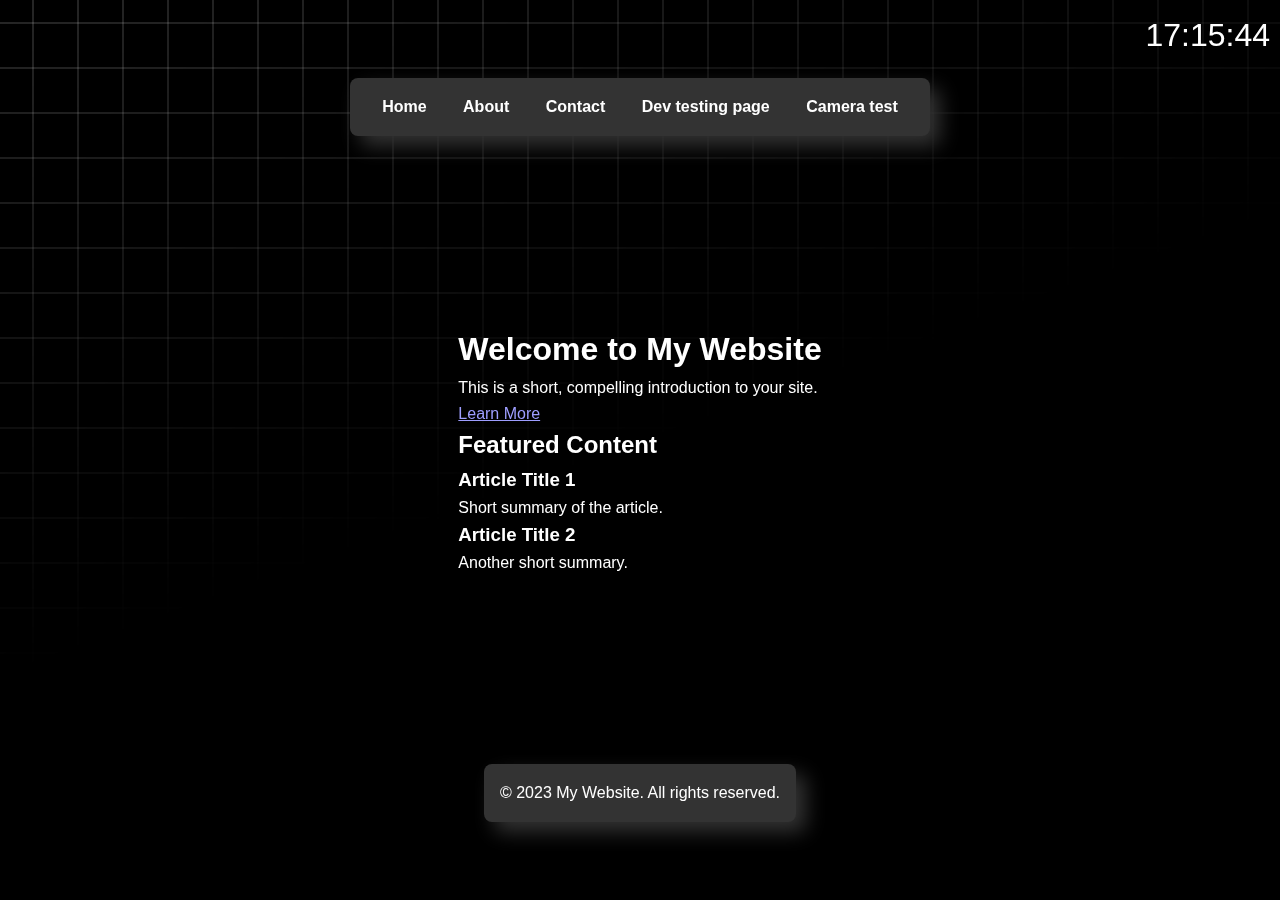
<file: index.html>
<!DOCTYPE html>
<html lang="en">

<head>
    <meta charset="UTF-8">
    <meta name="viewport" content="width=device-width, initial-scale=1.0">
    <title>My Awesome Website</title>
    <link rel="icon" href="./favicon.ico" type="image/x-icon">
    <link rel="stylesheet" href="./css/styles.css">
</head>

<body>
    <!-- Demo how a web component works -->
    <digital-clock></digital-clock>

    <!-- Header section of web page -->
    <header>
        <nav>
            <ul>
                <li><a href="./index.html">Home</a></li>
                <li><a href="./about.html">About</a></li>
                <li><a href="./contact.html">Contact</a></li>
                <li><a href="./test.html">Dev testing page</a></li>
                <li><a href="./camera-test.html">Camera test</a></li>
            </ul>
        </nav>
    </header>

    <!-- Main (middle) section of web page -->
    <main>
        <section>
            <h1>Welcome to My Website</h1>
            <p>This is a short, compelling introduction to your site.</p>
            <a href="./about.html">Learn More</a>
        </section>

        <section id="featured-content">
            <h2>Featured Content</h2>
            <article>
                <h3>Article Title 1</h3>
                <p>Short summary of the article.</p>
            </article>
            <article>
                <h3>Article Title 2</h3>
                <p>Another short summary.</p>
            </article>
        </section>

    </main>

    <!-- Footer section of web page -->
    <footer>
        <p>&copy; 2023 My Website. All rights reserved.</p>
    </footer>

    <script src="./js/script.js"></script>
</body>

</html>
</file>
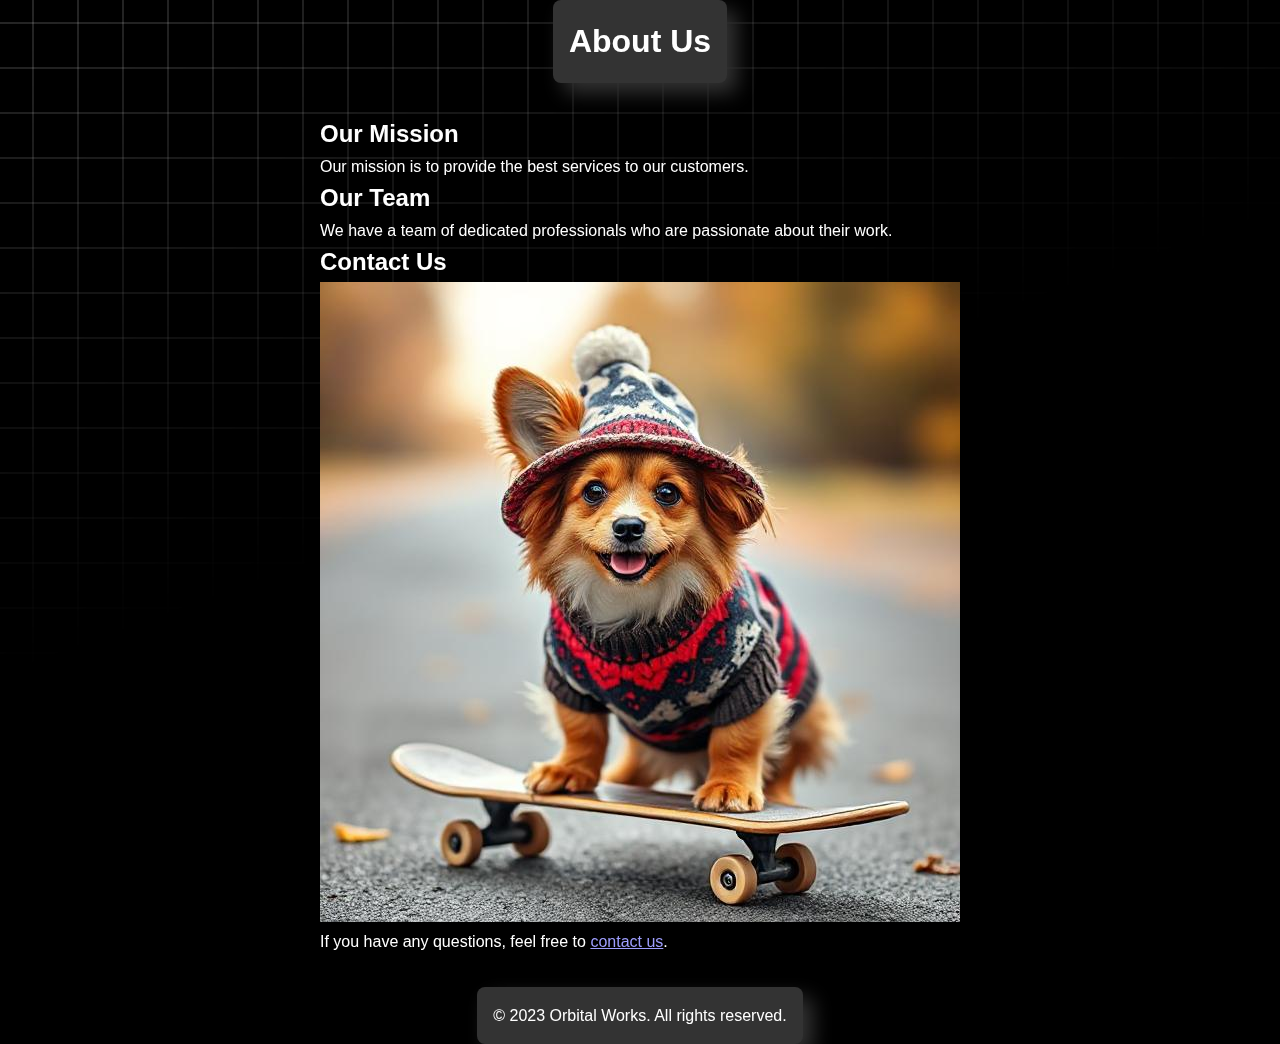
<file: about.html>
<!DOCTYPE html>
<html lang="en">

<head>
    <meta charset="UTF-8">
    <meta name="viewport" content="width=device-width, initial-scale=1.0">
    <title>About Us</title>
    <link rel="stylesheet" href="./css/styles.css">
</head>

<body>
    <header>
        <h1>About Us</h1>
    </header>
    <main>
        <section>
            <h2>Our Mission</h2>
            <p>Our mission is to provide the best services to our customers.</p>
        </section>
        <section>
            <h2>Our Team</h2>
            <p>We have a team of dedicated professionals who are passionate about their work.</p>
        </section>
        <section>
            <h2>Contact Us</h2>
            <img src="./images/skateboarding-dog.jpg" alt="Skateboarding dog">
            <p>If you have any questions, feel free to <a href="contact.html">contact us</a>.</p>
        </section>
    </main>
    <footer>
        <p>&copy; 2023 Orbital Works. All rights reserved.</p>
    </footer>
</body>

</html>
</file>
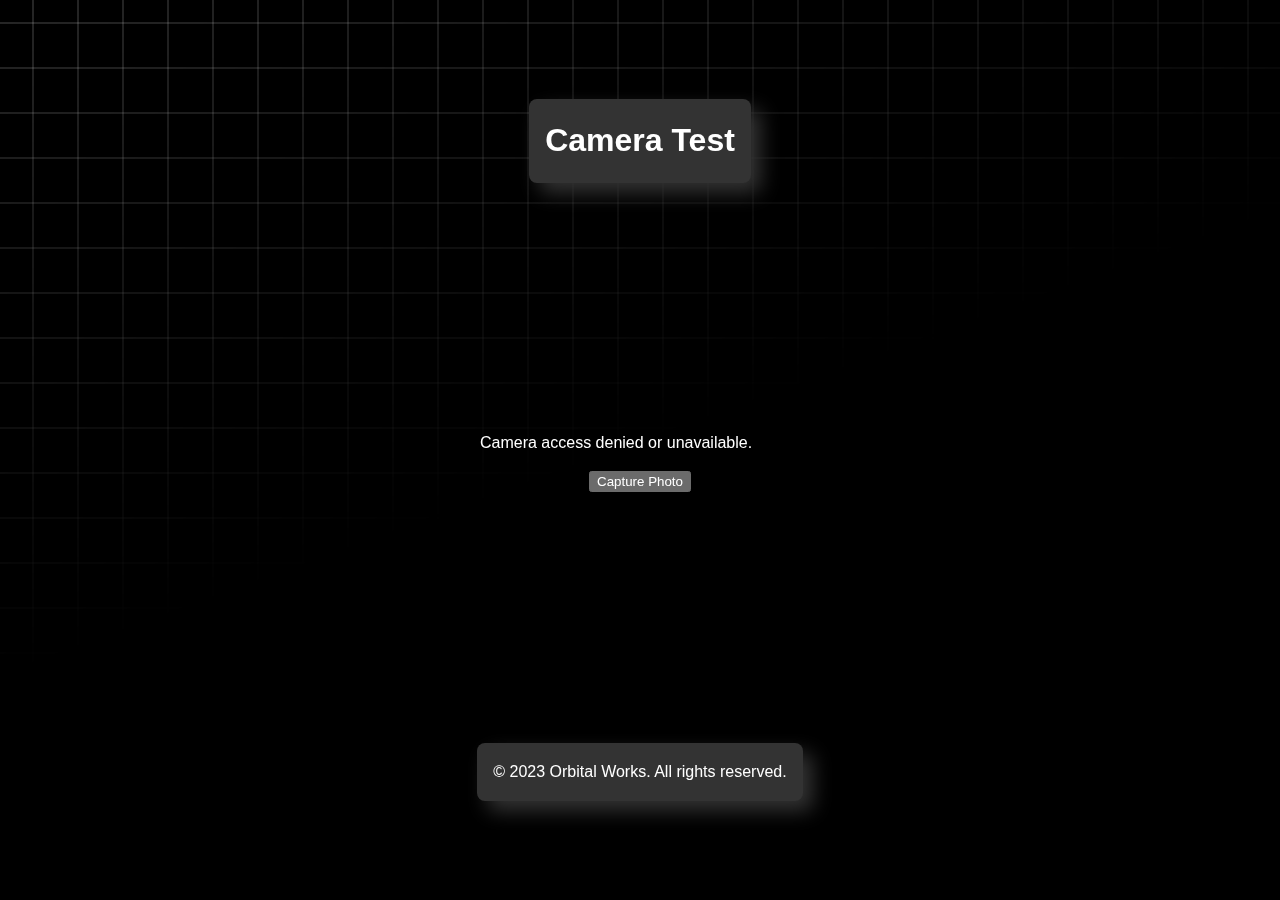
<file: camera-test.html>
<!DOCTYPE html>
<html lang="en">

<head>
    <meta charset="UTF-8">
    <meta name="viewport" content="width=device-width, initial-scale=1.0">
    <title>About Us</title>
    <link rel="stylesheet" href="./css/styles.css">
</head>

<body>
    <header>
        <h1>Camera Test</h1>
    </header>

    <main>
        <camera-capture></camera-capture>
    </main>

    <footer>
        <p>&copy; 2023 Orbital Works. All rights reserved.</p>
    </footer>
</body>

<script src="./js/camera-capture.js"></script>
<script>
    const cameraCapture = document.querySelector('camera-capture');

    cameraCapture.addEventListener('image-captured', (event) => {
        const imageData = event.detail.imageData;
        console.log('Captured image data:', imageData);

        // You can now use the imageData (e.g., send it to a server, display it, etc.)

        // Example: Create an <a> element to download the image
        const link = document.createElement('a');
        link.href = imageData;
        link.download = 'captured_image.png'; // Set the filename
        link.click(); // Programmatically click the link to trigger download
    });
</script>

</html>
</file>
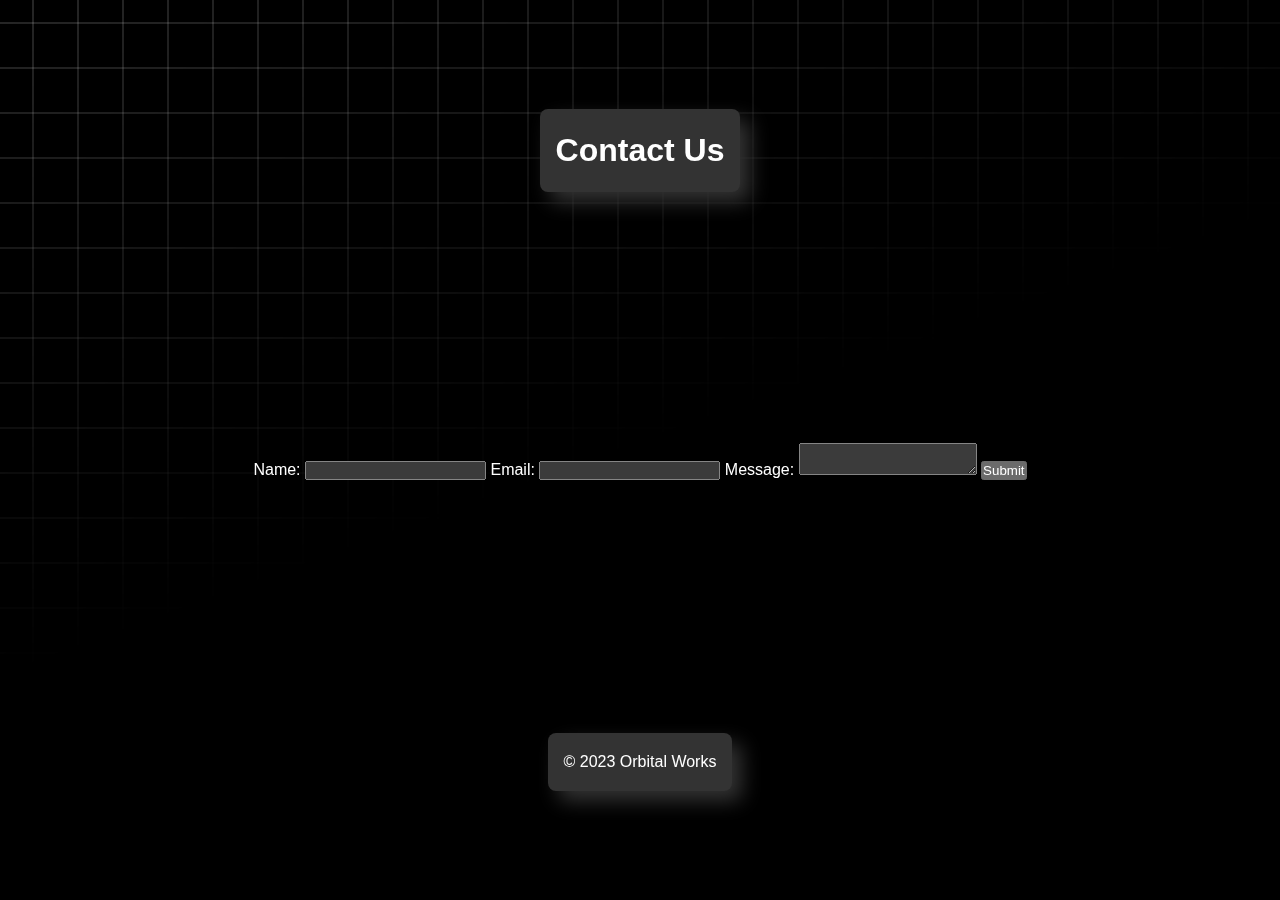
<file: contact.html>
<!DOCTYPE html>
<html lang="en">

<head>
    <meta charset="UTF-8">
    <meta name="viewport" content="width=device-width, initial-scale=1.0">
    <title>Contact Us</title>
    <link rel="stylesheet" href="./css/styles.css">
</head>

<body>
    <header>
        <h1>Contact Us</h1>
    </header>
    <main>
        <form action="/submit-contact" method="post">
            <label for="name">Name:</label>
            <input type="text" id="name" name="name" required>

            <label for="email">Email:</label>
            <input type="email" id="email" name="email" required>

            <label for="message">Message:</label>
            <textarea id="message" name="message" required></textarea>

            <button type="submit">Submit</button>
        </form>
    </main>
    <footer>
        <p>&copy; 2023 Orbital Works</p>
    </footer>
</body>

</html>
</file>
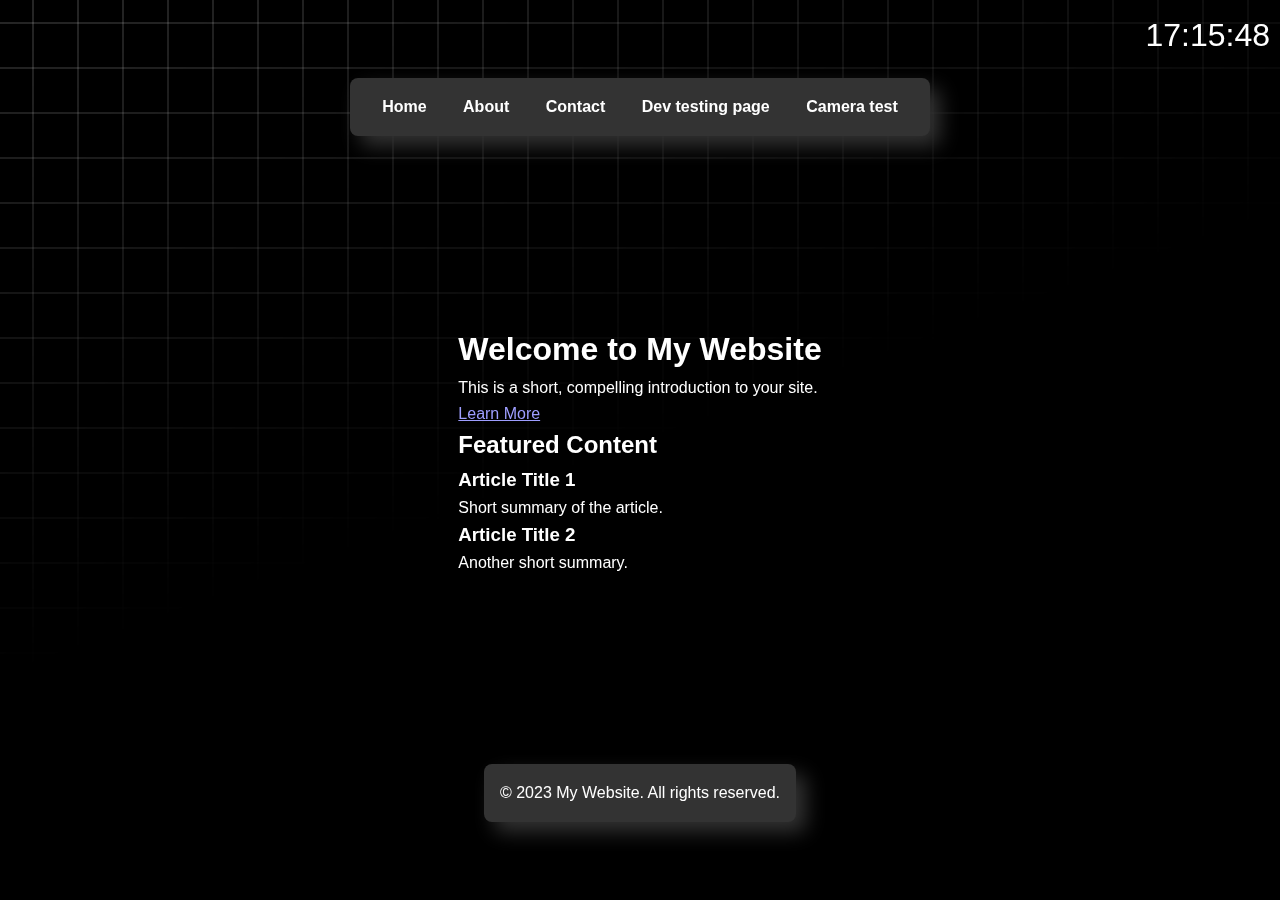
<file: display-image.html>
<!DOCTYPE html>
<html lang="en">
<head>
    <meta charset="UTF-8">
    <meta name="viewport" content="width=device-width, initial-scale=1.0">
    <title>Image Display</title>
</head>
<body>

    <h1>Displayed Image</h1>
    <img id="displayedImage" src="" alt="Selected Image">

    <script>
        window.onload = function() {
            const imageData = localStorage.getItem('imageData');
            const displayedImage = document.getElementById('displayedImage');

            if (imageData) {
                displayedImage.src = imageData;
                localStorage.removeItem('imageData'); // Clear from local storage after display (optional)
            } else {
                alert("No image data found. Please select an image on the previous page."); // Handle the case where no image data exists.
                window.location.href = 'index.html'; // Redirect back to the image selection page.
            }
        }
    </script>

</body>
</html>
</file>
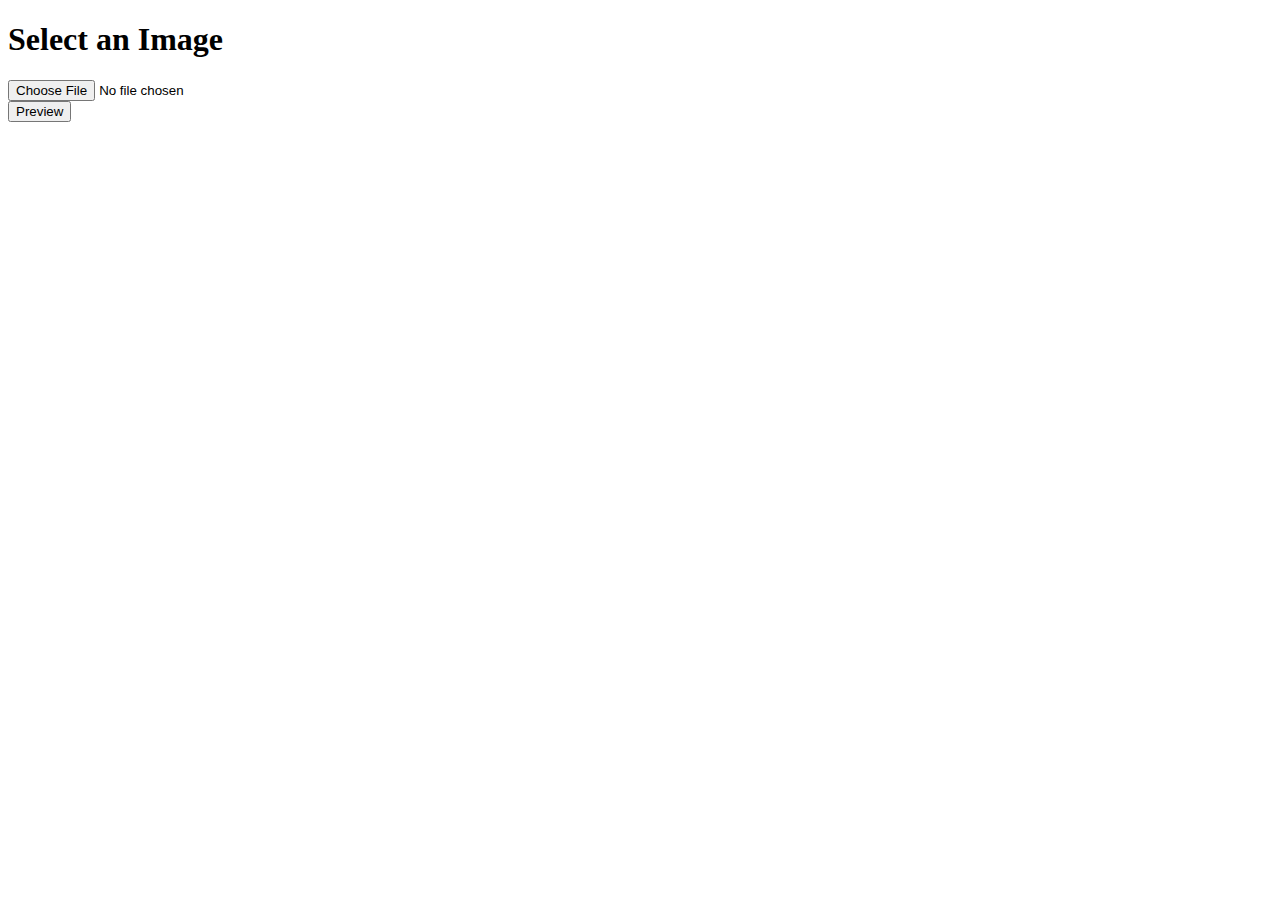
<file: select-image.html>
<!DOCTYPE html>
<html lang="en">
<head>
    <meta charset="UTF-8">
    <meta name="viewport" content="width=device-width, initial-scale=1.0">
    <title>Image Selection</title>
</head>
<body>
    <h1>Select an Image</h1>
    <input type="file" id="imageInput" accept="image/*">
    <br>
    <button onclick="previewImage()">Preview</button>

    <script>
        function previewImage() {
            const fileInput = document.getElementById('imageInput');
            const file = fileInput.files[0];

            if (file) {
                const reader = new FileReader();

                reader.onload = function(e) {
                    localStorage.setItem('imageData', e.target.result); // Store in local storage
                    window.location.href = 'display-image.html'; // Redirect to display page
                }

                reader.readAsDataURL(file); // Read the file as a data URL.
            } else {
                alert('Please select an image file.');
            }
        }
    </script>

</body>
</html>
</file>
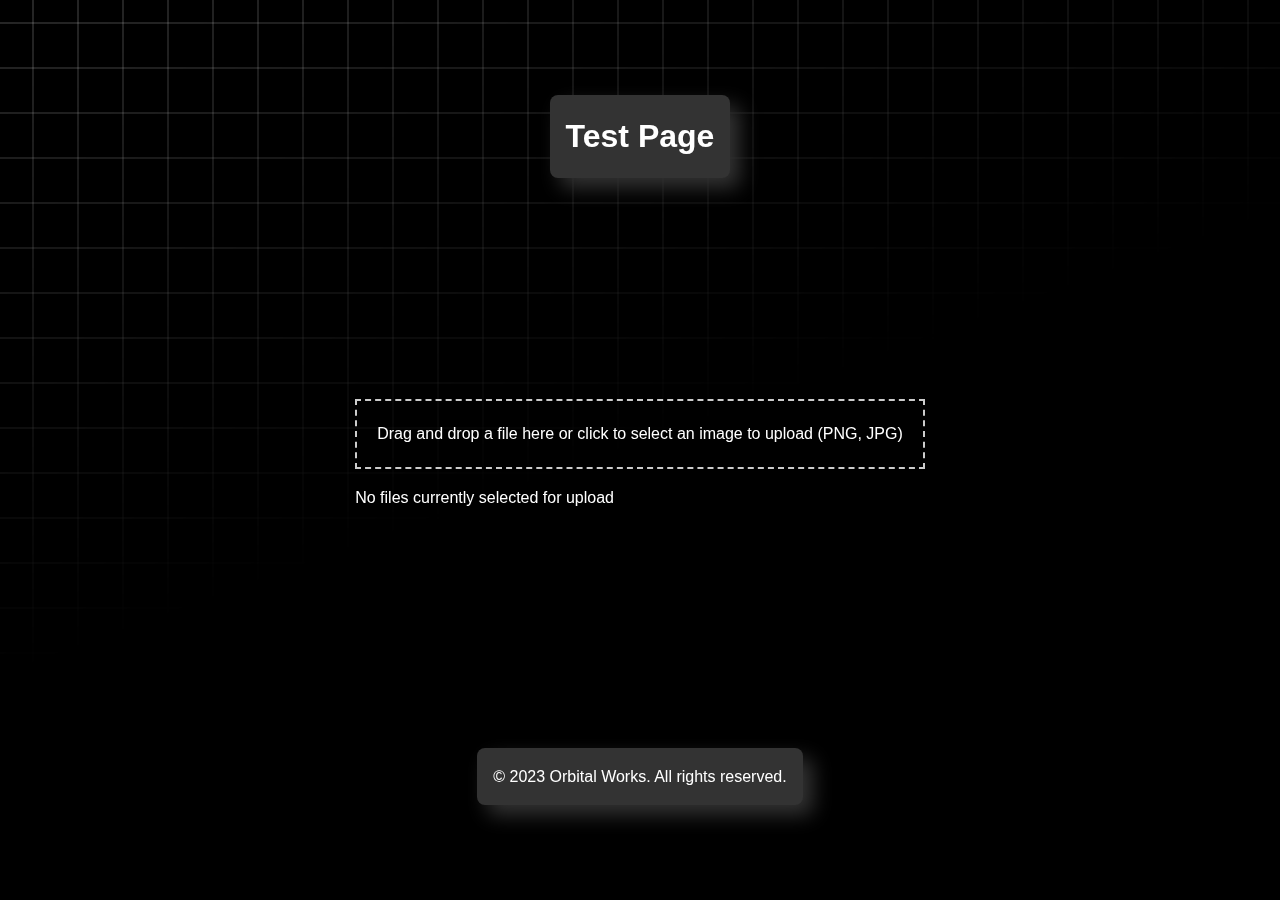
<file: test.html>
<!DOCTYPE html>
<html lang="en">

<head>
    <meta charset="UTF-8">
    <meta name="viewport" content="width=device-width, initial-scale=1.0">
    <title>About Us</title>
    <link rel="stylesheet" href="./css/styles.css">
</head>

<body>
    <header>
        <h1>Test Page</h1>
    </header>

    <main>
        <file-uploader></file-uploader>
        <!-- <moving-data-graph width="400" height="200" data-points="75" data-value-range="200" data-update-interval="30"></moving-data-graph> -->

        <!-- <moving-knowledge-graph  width="400" height="200" data-points="75" data-value-range="200" data-update-interval="30"></moving-knowledge-graph> -->
        <!-- <knowledge-graph></knowledge-graph> -->
    </main>

    <footer>
        <p>&copy; 2023 Orbital Works. All rights reserved.</p>
    </footer>
</body>

<script src="./js/file-uploader.js"></script>
<!-- <script src="./js/moving-data-graph.js"></script> -->

<!-- <script src="https://d3js.org/d3.v7.min.js"></script> -->
<!-- <script src="./js/knowledge-graph.js"></script> -->
<!-- <script src="./js/moving-knowledge-graph.js"></script> -->

</html>
</file>
<file: css/styles.css>
/* Basic reset to normalize styles across browsers */
* {
  margin: 0;
  padding: 0;
  box-sizing: border-box;
}

/* Looks best with black background */
html {
  color-scheme: dark only;
}

body {
  font-family: sans-serif; /* Choose a nice, readable font */
  line-height: 1.6;
}

/* Header section Styles */
header {
  background-color: #333; /* Dark background for header */
  color: #fff; /* White text color */
  padding: 1rem; /* Vertical padding */
  text-align: center; /* Center the navigation */
  border-radius: 8px;
  box-shadow: 10px 10px 20px #333;
}

nav ul {
  list-style: none; /* Remove bullet points */
}

nav li {
  display: inline; /* Make list items horizontal */
  margin: 0 1rem; /* Spacing between list items */
}

nav a {
  color: #fff;
  text-decoration: none; /* Remove underlines from links */
  font-weight: bold;
  transition: color 0.3s ease; /* Smooth color transition on hover */
}

nav a:hover {
  color: #f0ad4e; /* Gold color on hover */
}


/* Main section Styles */
main {
  padding: 2rem;
  max-width: 960px; /* Set a maximum width for the main content */
  margin: 0 auto; /* Center the main content */
}


/* Footer section Styles */
footer {
  background-color: #333; /* Dark background for footer */
  color: #fff;
  padding: 1rem;
  text-align: center;
  border-radius: 8px;
  box-shadow: 10px 10px 20px #333;
}


/* Stick the digital clock to the top right of the screen */
digital-clock {
  position: fixed;
  top: 10px;
  right: 10px;
  z-index: 1000;
}



/* Background squares that gradually fade away */
/* https://codepen.io/jh3y/pen/wvXvERq */

@layer base {
  :root {
    --font-size-min: 16;
    --font-size-max: 20;
    --font-ratio-min: 1.2;
    --font-ratio-max: 1.33;
    --font-width-min: 375;
    --font-width-max: 1500;
  }

  body {
    background: light-dark(#fff, #000);
    display: grid;
    place-items: center;
    min-height: 100vh;
    font-family: 'SF Pro Text', 'SF Pro Icons', 'AOS Icons', 'Helvetica Neue',
      Helvetica, Arial, sans-serif, system-ui;
  }

  body::before {
    --size: 45px;
    --line: color-mix(in hsl, canvasText, transparent 70%);
    content: '';
    height: 100vh;
    width: 100vw;
    position: fixed;
    background: linear-gradient(90deg,
        var(--line) 1px,
        transparent 1px var(--size)) 50% 50% / var(--size) var(--size),
      linear-gradient(var(--line) 1px, transparent 1px var(--size)) 50% 50% / var(--size) var(--size);
    mask: linear-gradient(-20deg, transparent 50%, white);
    top: 0;
    transform-style: flat;
    pointer-events: none;
    z-index: -1;
  }

}
</file>
